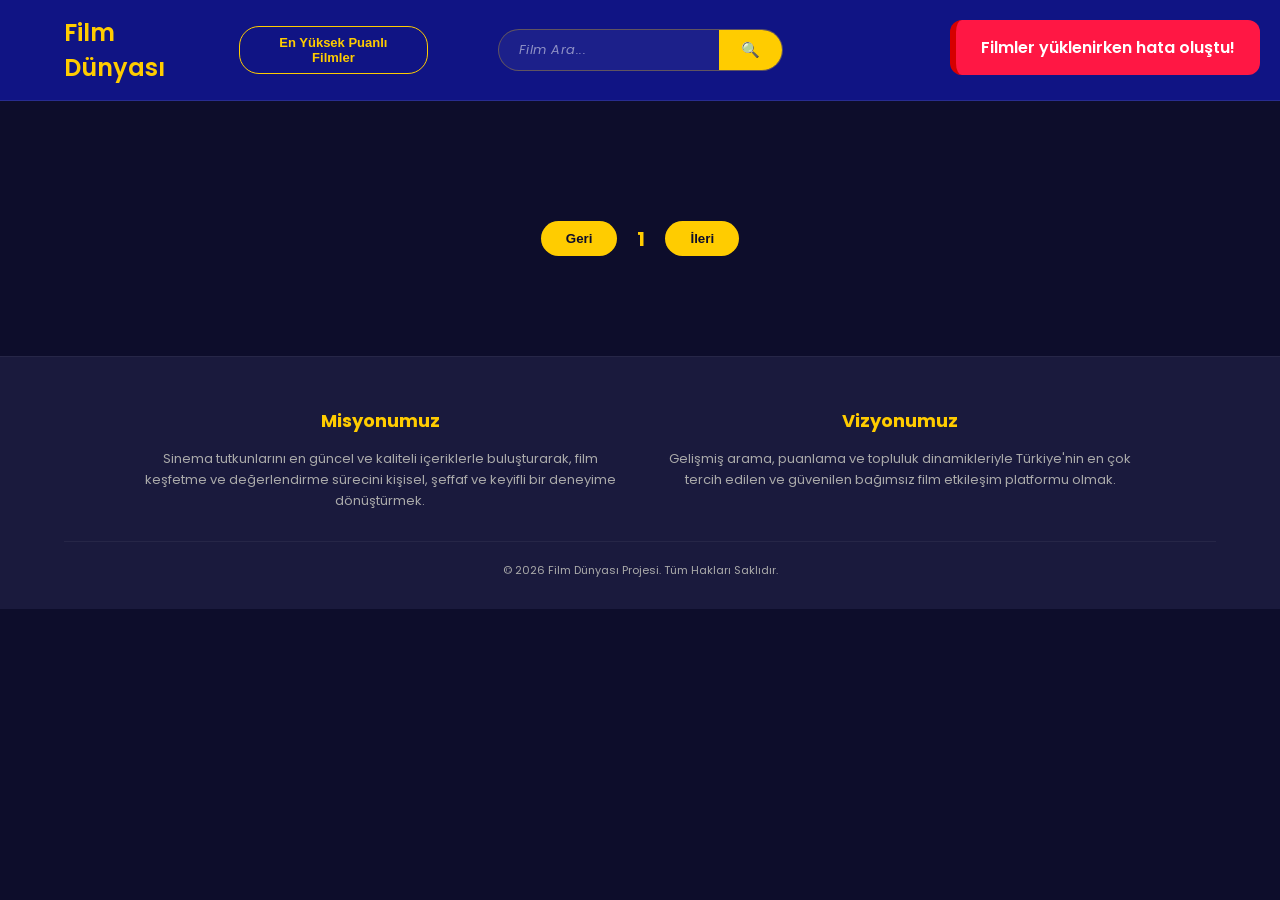
<file: Film_Puanlama/index.html>
<!DOCTYPE html>
<html lang="tr">

<head>
    <meta charset="UTF-8">
    <meta name="viewport" content="width=device-width, initial-scale=1.0">
    <title>Film Dünyası</title>
    
    <link rel="preconnect" href="https://api.themoviedb.org">
    <link rel="preconnect" href="https://image.tmdb.org">
    
    <link rel="preconnect" href="https://fonts.googleapis.com">
    <link rel="preconnect" href="https://fonts.gstatic.com" crossorigin>
    <link href="https://fonts.googleapis.com/css2?family=Poppins:wght@400;600&display=swap" rel="stylesheet">
    
    <link rel="stylesheet" href="css/style.css">
</head>

<body>
    <div id="bildirim-kutusu"></div>

    <div class="ust-panel">
        <div class="sol-bolum">
            <h2 onclick="location.href='index.html'" class="logo">Film Dünyası</h2>
            <button onclick="filmAraci.enYuksekPuanlilariYukle()" class="ust-link-btn">En Yüksek Puanlı Filmler</button>
        </div>

        <form id="arama-formu">
            <div class="arama-kutusu">
                <input type="text" id="arama-girdisi" placeholder="Film Ara...">
                <button type="submit" class="arama-btn">🔍</button>
            </div>
        </form>

        <div id="sag-bolum">
            <div id="giris-bolumu">
                <button onclick="location.href='auth.html?mode=login'" class="nav-buton">Giriş Yap</button>
                <button onclick="location.href='auth.html?mode=register'" class="nav-buton">Üye Ol</button>
            </div>
            <div id="kullanici-bolumu" style="display: none;">
                <button id="profil-butonu" class="nav-buton profil-temasi">Profilim</button>
                <button id="cikis-butonu" class="nav-buton cikis-temasi">Çıkış Yap</button>
            </div>
        </div>
    </div>

    <div id="geri-buton-alani" style="display: none;">
        <button onclick="filmAraci.anasayfayaDon()" class="geri-btn">← Geri</button>
    </div>

    <div class="film-listesi"></div>

    <div class="sayfalama-alani">
        <button id="onceki-sayfa" class="sayfa-btn">Geri</button>
        <span id="sayfa-no">1</span>
        <button id="sonraki-sayfa" class="sayfa-btn">İleri</button>
    </div>
    <footer class="site-footer">
        <div class="footer-icerik">
            <div class="footer-kutu">
                <h3>Misyonumuz</h3>
                <p>Sinema tutkunlarını en güncel ve kaliteli içeriklerle buluşturarak, film keşfetme ve değerlendirme
                    sürecini kişisel, şeffaf ve keyifli bir deneyime dönüştürmek.</p>
            </div>
            <div class="footer-kutu">
                <h3>Vizyonumuz</h3>
                <p>Gelişmiş arama, puanlama ve topluluk dinamikleriyle Türkiye'nin en çok tercih edilen ve güvenilen
                    bağımsız film etkileşim platformu olmak.</p>
            </div>
        </div>
        <div class="footer-alt">
            &copy; 2026 Film Dünyası Projesi. Tüm Hakları Saklıdır.
        </div>
    </footer>
    
    <script src="js/app.js"></script>
</body>

</html>
</file>
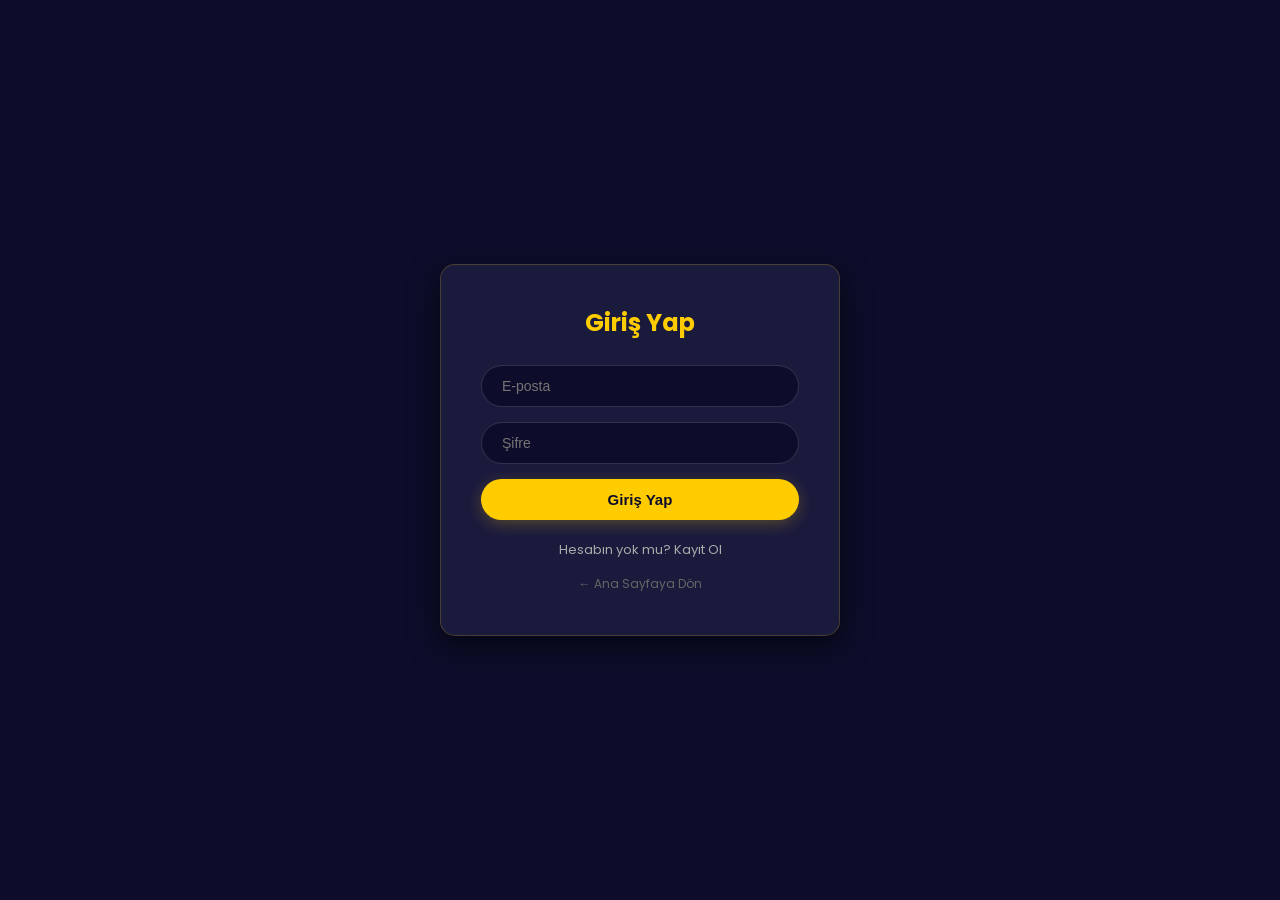
<file: Film_Puanlama/auth.html>
<!DOCTYPE html>
<html lang="tr">

<head>
    <meta charset="UTF-8">
    <title>Giriş / Kayıt Ol</title>
    <link rel="stylesheet" href="css/style.css">
    <link rel="preconnect" href="https://fonts.googleapis.com">
    <link rel="preconnect" href="https://fonts.gstatic.com" crossorigin>
    <link href="https://fonts.googleapis.com/css2?family=Poppins:wght@400;600&display=swap" rel="stylesheet">
</head>

<body>
    <div id="bildirim-kutusu"></div>

    <div class="auth-wrapper">
        <div class="auth-container">
            <h2 id="form-title">Giriş Yap</h2>
            <form id="authForm">
                <input type="text" id="reg-username" placeholder="Kullanıcı Adı" style="display:none;">
                <input type="email" id="email" placeholder="E-posta" required>
                <input type="password" id="password" placeholder="Şifre" required>
                <input type="password" id="password-confirm" placeholder="Şifre Tekrar" style="display:none;">
                <button type="submit" id="submitBtn">Giriş Yap</button>
            </form>
            <span class="toggle-link" id="toggleLink">Hesabın yok mu? Kayıt Ol</span>
            <a href="index.html" class="back-link">← Ana Sayfaya Dön</a>
        </div>
    </div>
    <script src="js/auth.js"></script>
</body>

</html>
</file>
<file: Film_Puanlama/css/style.css>
* {
    margin: 0;
    padding: 0;
    box-sizing: border-box;
}

body {
    background-color: #0d0d2b;
    font-family: "Poppins", sans-serif;
    color: #e0e0e0;
}

/* Bildirimler */
#bildirim-kutusu {
    position: fixed;
    top: 20px;
    right: 20px;
    z-index: 9999;
    display: flex;
    flex-direction: column;
    gap: 10px;
}

.bildirim {
    padding: 15px 25px;
    border-radius: 12px;
    color: white;
    font-weight: 600;
    transform: translateX(120%);
    transition: 0.4s;
    min-width: 250px;
}

.bildirim.goster {
    transform: translateX(0);
}

.bildirim.basari{
    background: #00c853;
    border-left: 6px solid #00a040;
}

.bildirim.hata {
    background: #ff1744;
    border-left: 6px solid #d50000;
}

/* Header */
.ust-panel {
    display: flex;
    justify-content: space-between;
    align-items: center;
    padding: 15px 5%;
    background: rgba(18, 23, 148, 0.85);
    backdrop-filter: blur(12px);
    position: sticky;
    top: 0;
    z-index: 100;
    border-bottom: 1px solid rgba(255, 255, 255, 0.1);
}

.sol-bolum {
    display: flex;
    align-items: center;
    gap: 20px;
    flex: 1; 
}
#sag-bolum {
    display: flex;
    align-items: center;
    justify-content: flex-end;
    flex: 1;
}
.logo {
    cursor: pointer;
    color: #ffcc00;
    font-size: 24px;
    font-weight: 600;
}
#arama-formu {
    display: flex;
    justify-content: center;
    flex: 1;
    margin: 0 30px; 
}
.ust-link-btn {
    background: transparent; 
    border: 1px solid #ffcc00; 
    color: #ffcc00; 
    padding: 8px 18px; 
    border-radius: 20px; 
    cursor: pointer; 
    font-size: 13px; 
    font-weight: 600; 
    transition: 0.3s ease-in-out; 
}
.ust-link-btn:hover { 
    background: #ffcc00; 
    color: #0d0d2b; 
    box-shadow: 0 0 12px rgba(255, 204, 0, 0.4); 
}

.arama-kutusu:focus-within {
    border-color: #ffcc00;
    background: rgba(255,255,255,0.1);
    box-shadow: 0 0 10px rgba(255, 204, 0, 0.2);
}
.arama-kutusu input { 
    padding: 10px 15px 10px 20px; 
    border: none; 
    width: 220px; 
    outline: none; 
    background: transparent; 
    color: white; 
    font-family: inherit;
    font-size: 13px;
}
.arama-kutusu input::placeholder {
    color: rgba(255, 255, 255, 0.5);
    font-style: italic;
    letter-spacing: 0.5px;
}

.arama-kutusu {
    display: flex; 
    background: rgba(255,255,255,0.05); 
    border: 1px solid rgba(255, 204, 0, 0.3); 
    border-radius: 30px; 
    align-items: center; 
    overflow: hidden; 
    transition: 0.3s;
}

.arama-kutusu input {
    padding: 10px 15px 10px 20px; 
    border: none; 
    width: 220px; 
    outline: none; 
    background: transparent; 
    color: white; 
    font-family: inherit;
    font-size: 13px;
}
.arama-btn {
    background: #ffcc00; 
    border: none;
    color: #0d0d2b;
    padding: 10px 22px;
    cursor: pointer;
    font-size: 15px;
    transition: 0.3s;
    height: 100%;
    display: flex;
    align-items: center;
    justify-content: center;
}
.arama-btn:hover {
    background: #e6b800; 
}

.nav-buton {
    padding: 8px 18px;
    border-radius: 20px;
    border: 2px solid #ffcc00; 
    background: transparent;   
    color: #ffcc00;           
    font-weight: 600;
    cursor: pointer;
    margin-left: 10px;
    transition: 0.3s all ease; 
    font-size: 13px;
}

.nav-buton:hover {
    background: #ffcc00;       
    color: #0d0d2b;           
    box-shadow: 0 0 12px rgba(255, 204, 0, 0.4); 
}

.profil-temasi {
    background: #4a90e2;
    color: white;
}

.cikis-temasi {
    background: #ff5252;
    color: white;
}

/* Film Kartları */
.film-listesi {
    display: flex;
    flex-wrap: wrap;
    justify-content: center;
    align-items: flex-start;
    gap: 30px;
    padding: 40px;
    width: 100%; 
}

.film-kart {
    width: 280px;
    background: #1a1a3d;
    border-radius: 20px;
    overflow: hidden;
    box-shadow: 0 10px 30px rgba(0, 0, 0, 0.4);
    border: 1px solid rgba(255, 255, 255, 0.05);
    cursor: pointer; 
    transition: transform 0.3s ease, box-shadow 0.3s ease;
}
.film-kart:hover {
    transform: translateY(-8px);
    box-shadow: 0 15px 40px rgba(255, 204, 0, 0.2);
}

.film-ust-kisim {
    position: relative;
    height: 400px;
    overflow: hidden;
}

.film-poster {
    width: 100%;
    height: 100%;
    object-fit: cover;
}


.film-alt-bilgi {
    padding: 15px;
    text-align: center;
}

.film-adi {
    font-size: 16px;
    margin-bottom: 12px;
    color: #ffcc00;   
    display: -webkit-box;
    -webkit-line-clamp: 2; 
    -webkit-box-orient: vertical;
    overflow: hidden;
    text-overflow: ellipsis; 
    min-height: 48px;
}
.imdb-skor {
    background: rgba(255, 204, 0, 0.1);
    padding: 5px 12px;
    border-radius: 12px;
    color: #ffcc00;
    font-weight: bold;
}
.film-detay-kapsayici {
    display: flex;
    gap: 40px;
    background: #1a1a3d;
    border: 1px solid rgba(255, 255, 255, 0.05);
    border-radius: 20px;
    padding: 40px;
    max-width: 1000px;
    width: 100%;
    box-shadow: 0 15px 40px rgba(0, 0, 0, 0.5);
    margin: 0 auto;
}

.film-detay-poster {
    width: 350px;
    border-radius: 15px;
    object-fit: cover;
    box-shadow: 0 10px 30px rgba(0,0,0,0.6);
}

.film-detay-bilgi {
    flex: 1;
    display: flex;
    flex-direction: column;
}

.detay-baslik {
    font-size: 36px;
    color: #ffcc00;
    margin-bottom: 15px;
}

.detay-skor {
    display: inline-block;
    align-self: flex-start;
    font-size: 16px;
    padding: 8px 15px;
    margin-bottom: 25px;
}

.detay-alt-baslik {
    font-size: 20px;
    margin-bottom: 10px;
    color: #fff;
    border-bottom: 1px solid rgba(255, 255, 255, 0.1);
    padding-bottom: 5px;
}

.film-detay-ozet {
    font-size: 15px;
    line-height: 1.6;
    color: #ccc;
    margin-bottom: 30px;
}

.detay-etkilesim {
    background: rgba(0, 0, 0, 0.2);
    padding: 20px;
    border-radius: 15px;
    border: 1px dashed rgba(255,204,0, 0.3);
}

.detay-etkilesim h3 {
    margin-bottom: 15px;
    font-size: 18px;
    color: #ffcc00;
    text-align: center;
}

/* Mobil Uyum  için */
@media (max-width: 768px) {
    .film-detay-kapsayici {
        flex-direction: column;
        align-items: center;
        padding: 20px;
    }
    
    .film-detay-poster {
        width: 100%;
        max-width: 300px;
    }
    
    .detay-baslik {
        text-align: center;
        font-size: 28px;
    }
}
/* Etkileşim Alanı */
.etkilesim-alani {
    border-top: 1px solid rgba(255, 255, 255, 0.1);
    padding-top: 15px;
    margin-top: 15px;
}

.yildiz-konteynir {
    display: flex;
    justify-content: center;
    gap: 4px;
    margin-bottom: 5px;
}

.yildiz {
    font-size: 22px;
    color: #444;
    cursor: pointer;
    transition: 0.2s;
}

.yildiz.aktif {
    color: #ffcc00;
    text-shadow: 0 0 8px rgba(255, 204, 0, 0.5);
}

.user-score {
    font-size: 11px;
    text-align: center;
    color: #aaa;
    margin-bottom: 8px;
}

.islem-btn {
    border: none;
    border-radius: 8px;
    cursor: pointer;
    font-weight: 600;
    padding: 10px;
    width: 100%;
    margin-top: 8px;
    transition: 0.3s;
    font-size: 11px;
    text-transform: uppercase;
}

.puan-kaydet-btn {
    background: #00e676;
    color: #0d0d2b;
}

.yorum-btn {
    background: #4a90e2;
    color: white;
}

.bilgi-metni {
    font-size: 10px;
    color: #888;
    text-align: center;
    margin-top: 5px;
    font-style: italic;
}

.yorum-grubu {
    margin-top: 15px;
    border-top: 1px dashed rgba(255, 255, 255, 0.1);
    padding-top: 10px;
}

.yorum-grubu textarea {
    width: 100%;
    height: 65px;
    background: #0d0d2b;
    border: 1px solid rgba(255, 255, 255, 0.1);
    border-radius: 8px;
    color: white;
    padding: 10px;
    resize: none;
    font-size: 12px;
}

.yorum-grubu textarea[readonly] {
    opacity: 0.6;
    cursor: not-allowed;
}

/* Geri Butonu Alani */
#geri-buton-alani {
    padding: 20px 5%;
    display: flex;
    justify-content: flex-start;
}

.geri-btn {
    background: transparent;
    color: #ffcc00;
    border: 2px solid #ffcc00;
    border-radius: 20px;
    padding: 10px 20px;
    cursor: pointer;
    transition: 0.3s;
    font-weight: 600;
}

.geri-btn:hover {
    background: #ffcc00;
    color: #0d0d2b;
    box-shadow: 0 0 15px rgba(255, 204, 0, 0.4);
}

/* Sayfalama */
.sayfalama-alani {
    display: flex;
    justify-content: center;
    align-items: center;
    gap: 20px;
    padding: 40px 0;
}

.sayfa-btn {
    background: #ffcc00;
    color: #0d0d2b;
    border: none;
    padding: 10px 25px;
    border-radius: 20px;
    cursor: pointer;
    font-weight: 600;
}

#sayfa-no {
    font-size: 20px;
    font-weight: bold;
    color: #ffcc00;
}

/* Profil ve Çıkış Butonları Teması */
.profil-temasi {
    background: transparent;
    color: #ffcc00;
    border: 1px solid #ffcc00;
}

.profil-temasi:hover {
    background: #ffcc00;
    color: #0d0d2b;
}

.cikis-temasi {
    background: transparent;
    color: #ff5252;
    border: 1px solid #ff5252;
}

.cikis-temasi:hover {
    background: #ff5252;
    color: white;
}

/* Giriş ve Kayıt Kısımları */
.auth-wrapper {
    display: flex;
    justify-content: center;
    align-items: center;
    min-height: 100vh;
    background-color: #0d0d2b;
}

.auth-container {
    background: #1a1a3d;
    padding: 40px;
    border-radius: 15px;
    box-shadow: 0 10px 30px rgba(0, 0, 0, 0.6);
    width: 100%;
    max-width: 400px;
    text-align: center;
    border: 1px solid rgba(255, 204, 0, 0.2);
}

.auth-container h2 {
    color: #ffcc00;
    margin-bottom: 25px;
}

#authForm {
    display: flex;
    flex-direction: column;
    gap: 15px;
}

#authForm input {
    padding: 12px 20px;
    border-radius: 30px;        /* Tam yuvarlak kesimsiz modern kenarlar */
    border: 1px solid rgba(255, 255, 255, 0.15);
    background: #0d0d2b;
    color: white;
    outline: none;
    font-size: 14px;
    transition: 0.3s ease;
}

#authForm input:focus {
    border-color: #ffcc00;
    box-shadow: 0 0 12px rgba(255, 204, 0, 0.2); /* Etkinleştirildiğinde şık altın rengi hüzme */
}

#submitBtn {
    background: #ffcc00;
    color: #0d0d2b;
    padding: 12px;
    border: none;
    border-radius: 30px;        /* İnputlarla tam uyumlu oval buton mimarisi */
    font-weight: 600;
    font-size: 15px;
    cursor: pointer;
    transition: 0.3s ease-in-out;
    box-shadow: 0 4px 15px rgba(255, 204, 0, 0.25); /* Derinlik katan gölge efekti */
}

#submitBtn:hover {
    background: #e6b800;
    transform: translateY(-2px); /* Modern yukarı esneme animasyonu */
    box-shadow: 0 6px 20px rgba(255, 204, 0, 0.45);
}

.toggle-link {
    display: block;
    margin-top: 20px;
    color: #aaa;
    cursor: pointer;
    font-size: 13px;
    transition: 0.3s;
}

.toggle-link:hover {
    color: #ffcc00;
}

.back-link {
    display: inline-block;
    margin-top: 15px;
    color: #666;
    text-decoration: none;
    font-size: 12px;
    transition: 0.3s;
}

.back-link:hover {
    color: #fff;
}

/* Buçuklu Yıldız */
.yildiz {
    position: relative;
    display: inline-block;
    font-size: 26px;
    color: #444;
    cursor: pointer;
    transition: 0.2s;
}

.yildiz::before {
    content: '★';
    position: absolute;
    top: 0;
    left: 0;
    overflow: hidden;
    color: #ffcc00;
    width: 0;
    text-shadow: 0 0 8px rgba(255, 204, 0, 0.5);
    pointer-events: none;
}

.yildiz.tam::before {
    width: 100%;
}

.yildiz.yarim::before {
    width: 50%;
}

/* Yorumlar */
.yorum-ac-btn {
    background: transparent;
    border: 1px solid rgba(255, 255, 255, 0.2);
    color: #e0e0e0;
    width: 100%;
    padding: 8px;
    border-radius: 8px;
    margin-top: 10px;
    cursor: pointer;
    transition: 0.3s;
    font-size: 12px;
}

.yorum-ac-btn:hover {
    border-color: #ffcc00;
    color: #ffcc00;
}

.yorum-alani-gizli {
    display: none;
    margin-top: 10px;
    animation: acilis 0.3s ease-in-out;
}

@keyframes acilis {
    from {
        opacity: 0;
        transform: translateY(-5px);
    }

    to {
        opacity: 1;
        transform: translateY(0);
    }
}

/* Footer  */
.site-footer {
    background: #1a1a3d;
    border-top: 1px solid rgba(255, 255, 255, 0.05);
    padding: 50px 5% 30px;
    margin-top: 60px;
    color: #aaa;
    text-align: center;
}

.footer-icerik {
    display: flex;
    justify-content: center;
    gap: 40px;
    flex-wrap: wrap;
    max-width: 1000px;
    margin: 0 auto;
}

.footer-kutu {
    flex: 1;
    min-width: 250px;
}

.footer-kutu h3 {
    color: #ffcc00;
    margin-bottom: 15px;
    font-size: 18px;
}

.footer-kutu p {
    font-size: 13px;
    line-height: 1.6;
}

.footer-alt {
    margin-top: 30px;
    font-size: 11px;
    border-top: 1px solid rgba(255, 255, 255, 0.05);
    padding-top: 20px;
}
</file>
